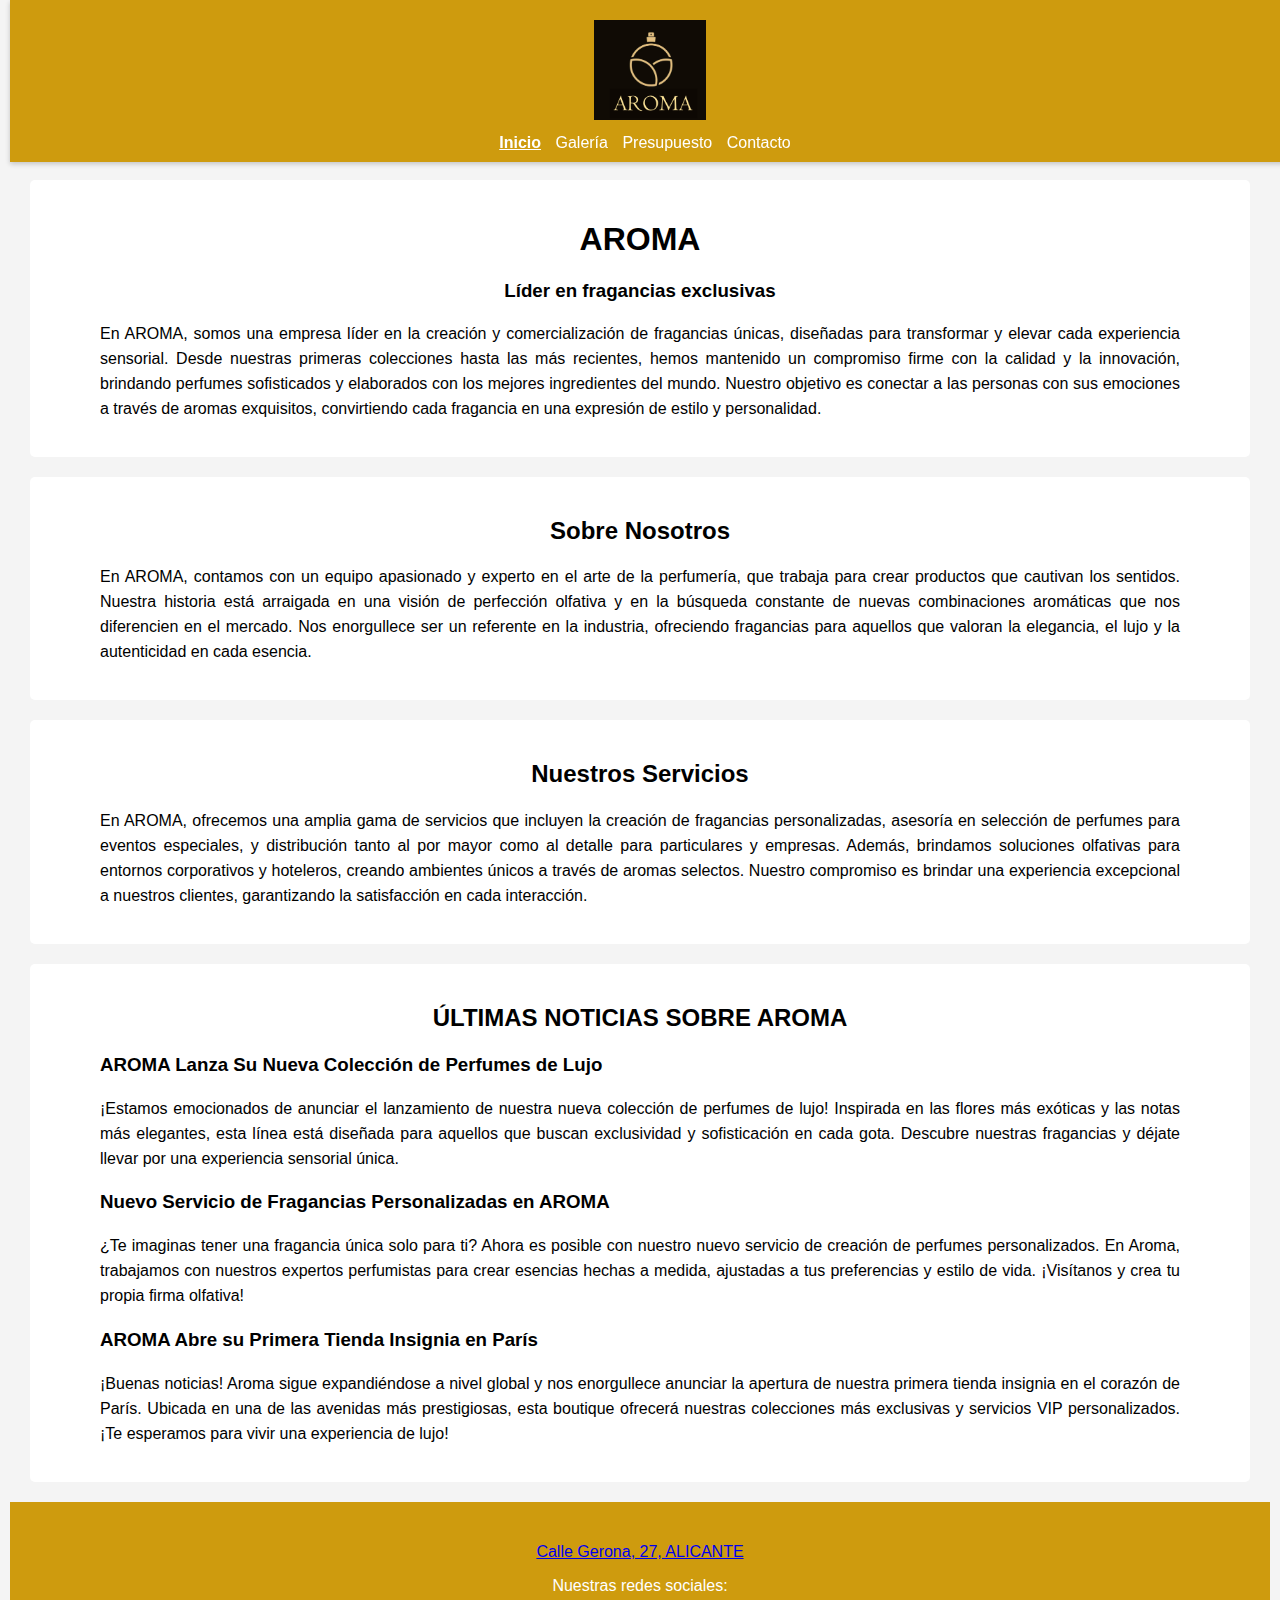
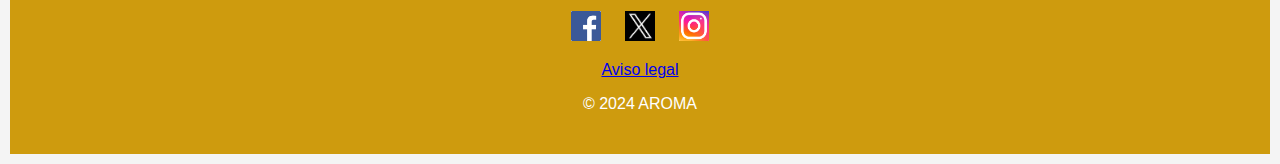
<file: index.html>
<!DOCTYPE html> <!--Dirección web donde encontrar la página: https://merecaballero.github.io/AROMA/-->
<html lang="es"> <!--Se establece que el idioma es español-->
<!--head es la primera parte del html, aquí se indica la información acerca del documento-->
<head>
    <meta charset="UTF-8">
    <meta name="viewport" content="width=device-width, initial-scale=1.0">
    <title>AROMA Pagina principal</title> <!--Nombre que se verá en la barra de navegación-->
    <link rel="stylesheet" href="css/styles.css">
</head>
<!--Body es la segunda parte del html, la parte 'visible' del documento-->
<body>
    <!--Encabezado o header, en este se encuentra el logotipo y la barra de navegación interna de la página-->
    <header>
        <figure class="logo">
            <img src="images/logoMiguel.png" alt="logo" title="AROMA" width="112.5" height="100">
        </figure>
        <nav class="barra-navegacion">
            <ul>
                <li><a href="index.html" class="active">Inicio</a></li>
                <li><a href="views/galeria.html">Galería</a></li>
                <li><a href="views/presupuesto.html">Presupuesto</a></li>
                <li><a href="views/contacto.html">Contacto</a></li>
            </ul>
        </nav>
    </header>
    <!--Dividido por secciones encontramos el cuerpo de la página-->
    <section class="intro">
        <div class="titulo">
            <h1>AROMA</h1>
            <h3>Líder en fragancias exclusivas</h3>
        </div>
        <div class="parrafo">
            <p>
                En AROMA, somos una empresa líder en la creación y comercialización de fragancias únicas, 
                diseñadas para transformar y elevar cada experiencia sensorial. Desde nuestras primeras colecciones 
                hasta las más recientes, hemos mantenido un compromiso firme con la calidad y la innovación, 
                brindando perfumes sofisticados y elaborados con los mejores ingredientes del mundo. Nuestro objetivo 
                es conectar a las personas con sus emociones a través de aromas exquisitos, convirtiendo cada fragancia 
                en una expresión de estilo y personalidad.
            </p>
        </div>
    </section>
    <section class="about">
        <div class="titulo">
            <h2>Sobre Nosotros</h2>
        </div>
        <div class="parrafo">
            <p>
                En AROMA, contamos con un equipo apasionado y experto en el arte de la perfumería, que trabaja para 
                crear productos que cautivan los sentidos. Nuestra historia está arraigada en una visión de perfección 
                olfativa y en la búsqueda constante de nuevas combinaciones aromáticas que nos diferencien en el mercado. 
                Nos enorgullece ser un referente en la industria, ofreciendo fragancias para aquellos que valoran la 
                elegancia, el lujo y la autenticidad en cada esencia.
            </p>
        </div>
    </section>
    <section class="services">
        <div class="titulo">
            <h2>Nuestros Servicios</h2>
        </div>
        <div class="parrafo">
            <p>
                En AROMA, ofrecemos una amplia gama de servicios que incluyen la creación de fragancias personalizadas, 
                asesoría en selección de perfumes para eventos especiales, y distribución tanto al por mayor como al 
                detalle para particulares y empresas. Además, brindamos soluciones olfativas para entornos corporativos 
                y hoteleros, creando ambientes únicos a través de aromas selectos. Nuestro compromiso es brindar una 
                experiencia excepcional a nuestros clientes, garantizando la satisfacción en cada interacción.
            </p>
        </div>
    </section>
    <!--Sección donde se van a añadir las noticias que encontramos en el archivo 'noticias.json'-->
    <section class="news">
        <div class="titulo">
            <h2>ÚLTIMAS NOTICIAS SOBRE AROMA</h2>
        </div>
        <div class="parrafo">
            <div id="noticias"></div>
        </div>
    </section>
    <!--Pie de página o footer, aquí se va a visualizar de una manera diferenciada (mediante CSS) la ubicación
    los enlaces a las redes sociales con sus respectivos logos y el enlace a la página de Aviso Legal de la web-->
    <footer>
        <p>
            <a href="https://www.google.es/maps/place/C%2F+Gerona,+27,+03001+Alicante+(Alacant),+Alicante/@38.3441118,-0.4890787,17z/data=!3m1!4b1!4m6!3m5!1s0xd6237b31bd97399:0x63c3b35be096ed2e!8m2!3d38.3441076!4d-0.4865038!16s%2Fg%2F11b8vgprh4?hl=es&entry=ttu&g_ep=EgoyMDI0MDkwNC4wIKXMDSoASAFQAw%3D%3D" target="_blank">Calle Gerona, 27, ALICANTE</a>
        </p>
        <div class="social-media">
            <p>Nuestras redes sociales:</p>
            <a href="https://facebook.com" target="_blank"><img src="images/facebook.png" alt="Facebook" width="30" height="30"></a>
            <a href="https://x.com" target="_blank"><img src="images/x.png" alt="X" width="30" height="30"></a>
            <a href="https://instagram.com" target="_blank"><img src="images/instagram.png" alt="Instagram" width="30" height="30"></a>
        </div>
        <p><a href="views/aviso_legal.html">Aviso legal</a></p>
        <p>&copy; 2024 AROMA</p>
    </footer>
    <!--Conexión con el código JavaScript, encontrado en el documento 'scripts.js'-->
    <script src="js/scripts.js"></script>
</body>
</html>
</file>
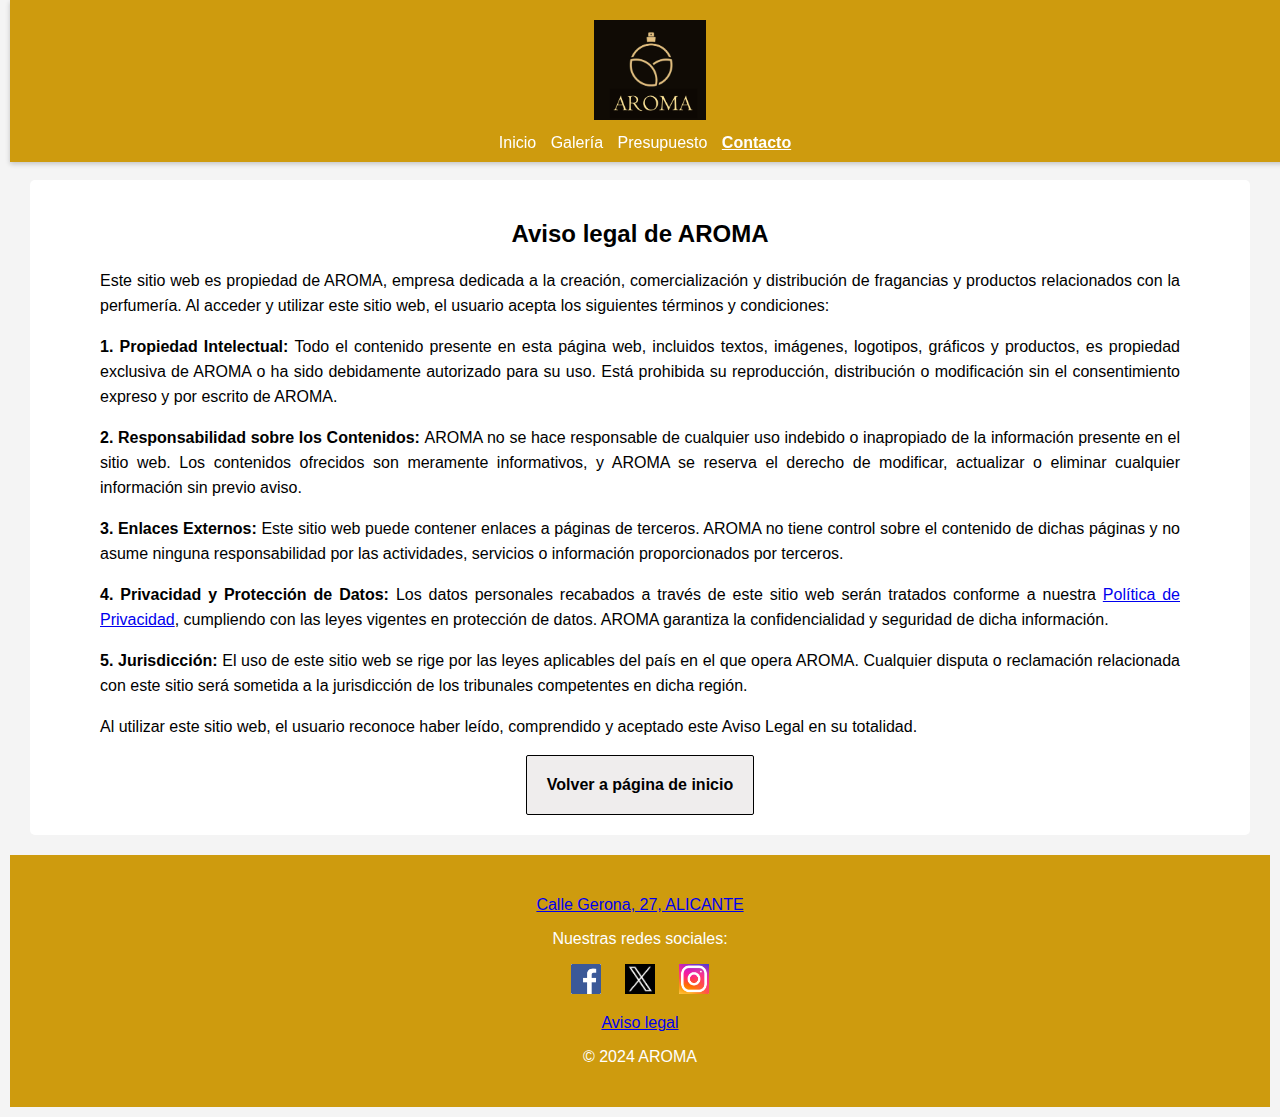
<file: views/aviso_legal.html>
<!DOCTYPE html>
<html lang="es">
<head>
    <meta charset="UTF-8">
    <meta name="viewport" content="width=device-width, initial-scale=1.0">
    <title>AROMA Aviso legal</title>
    <link rel="stylesheet" href="../css/styles.css">
</head>
<body>
    <header>
        <figure class="logo">
            <img src="../images/logoMiguel.png" alt="logo" title="AROMA" width="112.5" height="100">
        </figure>
        <nav class="barra-navegacion">
            <ul>
                <li><a href="../index.html">Inicio</a></li>
                <li><a href="galeria.html">Galería</a></li>
                <li><a href="presupuesto.html">Presupuesto</a></li>
                <li><a href="contacto.html" class="active">Contacto</a></li>
            </ul>
        </nav>
    </header>
    <section>
        <div class="titulo">
            <h2>Aviso legal de AROMA</h2>
        </div>
        <div class="parrafo">
            <p>
                Este sitio web es propiedad de AROMA, empresa dedicada a la creación, comercialización y 
                distribución de fragancias y productos relacionados con la perfumería. Al acceder y utilizar 
                este sitio web, el usuario acepta los siguientes términos y condiciones:
            </p>
            <p>
                <strong>1. Propiedad Intelectual: </strong>Todo el contenido presente en esta página web, incluidos textos, 
                imágenes, logotipos, gráficos y productos, es propiedad exclusiva de AROMA o ha sido debidamente autorizado 
                para su uso. Está prohibida su reproducción, distribución o modificación sin el consentimiento expreso 
                y por escrito de AROMA.
            </p>
            <p>
                <strong>2. Responsabilidad sobre los Contenidos: </strong>AROMA no se hace responsable de cualquier uso 
                indebido o inapropiado de la información presente en el sitio web. Los contenidos ofrecidos son meramente 
                informativos, y AROMA se reserva el derecho de modificar, actualizar o eliminar cualquier información sin 
                previo aviso.
            </p>
            <p>
                <strong>3. Enlaces Externos: </strong>Este sitio web puede contener enlaces a páginas de terceros. AROMA 
                no tiene control sobre el contenido de dichas páginas y no asume ninguna responsabilidad por las 
                actividades, servicios o información proporcionados por terceros.
            </p>
            <p>
                <strong>4. Privacidad y Protección de Datos: </strong>Los datos personales recabados a través de este 
                sitio web serán tratados conforme a nuestra <a href="politica_privacidad.html">Política de Privacidad</a>,
                cumpliendo con las leyes vigentes en protección de datos. AROMA garantiza la confidencialidad y seguridad 
                de dicha información.
            </p>
            <p>
                <strong>5. Jurisdicción: </strong>El uso de este sitio web se rige por las leyes aplicables del país 
                en el que opera AROMA. Cualquier disputa o reclamación relacionada con este sitio será sometida a la 
                jurisdicción de los tribunales competentes en dicha región.
            </p>
            <p>
                Al utilizar este sitio web, el usuario reconoce haber leído, comprendido y aceptado este Aviso Legal 
                en su totalidad.
            </p>
        </div>
        <!--Botón para volver a la página principal-->
        <div class="boton-principal">
            <a href="../index.html" class="button-link">Volver a página de inicio</a>
        </div>
    </section>
    <footer>
        <p>
            <a href="https://www.google.es/maps/place/C%2F+Gerona,+27,+03001+Alicante+(Alacant),+Alicante/@38.3441118,-0.4890787,17z/data=!3m1!4b1!4m6!3m5!1s0xd6237b31bd97399:0x63c3b35be096ed2e!8m2!3d38.3441076!4d-0.4865038!16s%2Fg%2F11b8vgprh4?hl=es&entry=ttu&g_ep=EgoyMDI0MDkwNC4wIKXMDSoASAFQAw%3D%3D" target="_blank">Calle Gerona, 27, ALICANTE</a>
        </p>
        <div class="social-media">
            <p>Nuestras redes sociales:</p>
            <a href="https://facebook.com" target="_blank"><img src="../images/facebook.png" alt="Facebook" width="30" height="30"></a>
            <a href="https://x.com" target="_blank"><img src="../images/x.png" alt="X" width="30" height="30"></a>
            <a href="https://instagram.com" target="_blank"><img src="../images/instagram.png" alt="Instagram" width="30" height="30"></a>
        </div>
        <p><a href="aviso_legal.html">Aviso legal</a></p>
        <p>&copy; 2024 AROMA</p>
    </footer>
    <script src="../js/scripts.js"></script>
</body>
</html>
</file>
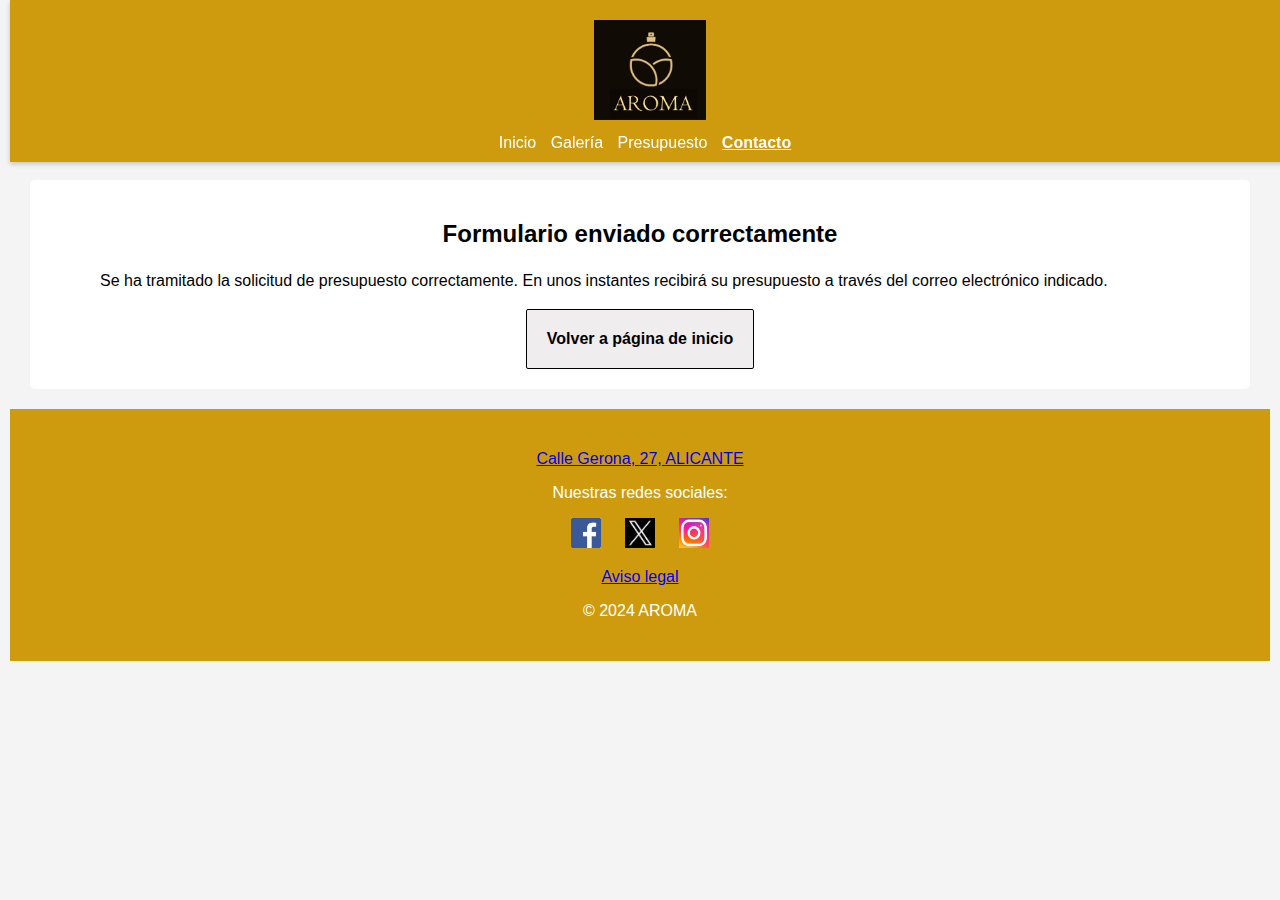
<file: views/formulario_correcto.html>
<!DOCTYPE html>
<html lang="es">
<head>
    <meta charset="UTF-8">
    <meta name="viewport" content="width=device-width, initial-scale=1.0">
    <title>AROMA Formulario Correcto</title>
    <link rel="stylesheet" href="../css/styles.css">
</head>
<body>
    <header>
        <figure class="logo">
            <img src="../images/logoMiguel.png" alt="logo" title="AROMA" width="112.5" height="100">
        </figure>
        <nav class="barra-navegacion">
            <ul>
                <li><a href="../index.html">Inicio</a></li>
                <li><a href="galeria.html">Galería</a></li>
                <li><a href="presupuesto.html">Presupuesto</a></li>
                <li><a href="contacto.html" class="active">Contacto</a></li>
            </ul>
        </nav>
    </header>
    <section>
        <div class="titulo">
            <h2>Formulario enviado correctamente</h2>
        </div>
        <div class="parrafo">
            <p>
                Se ha tramitado la solicitud de presupuesto correctamente. En unos instantes recibirá su presupuesto 
                a través del correo electrónico indicado.
            </p>
        </div>
        <!--Botón para volver a la página principal-->
        <div class="boton-principal">
            <a href="../index.html" class="button-link">Volver a página de inicio</a>
        </div>
    </section>
    <footer>
        <p>
            <a href="https://www.google.es/maps/place/C%2F+Gerona,+27,+03001+Alicante+(Alacant),+Alicante/@38.3441118,-0.4890787,17z/data=!3m1!4b1!4m6!3m5!1s0xd6237b31bd97399:0x63c3b35be096ed2e!8m2!3d38.3441076!4d-0.4865038!16s%2Fg%2F11b8vgprh4?hl=es&entry=ttu&g_ep=EgoyMDI0MDkwNC4wIKXMDSoASAFQAw%3D%3D" target="_blank">Calle Gerona, 27, ALICANTE</a>
        </p>
        <div class="social-media">
            <p>Nuestras redes sociales:</p>
            <a href="https://facebook.com" target="_blank"><img src="../images/facebook.png" alt="Facebook" width="30" height="30"></a>
            <a href="https://x.com" target="_blank"><img src="../images/x.png" alt="X" width="30" height="30"></a>
            <a href="https://instagram.com" target="_blank"><img src="../images/instagram.png" alt="Instagram" width="30" height="30"></a>
        </div>
        <p><a href="aviso_legal.html">Aviso legal</a></p>
        <p>&copy; 2024 AROMA</p>
    </footer>
    <script src="../js/scripts.js"></script>
</body>
</html>
</file>
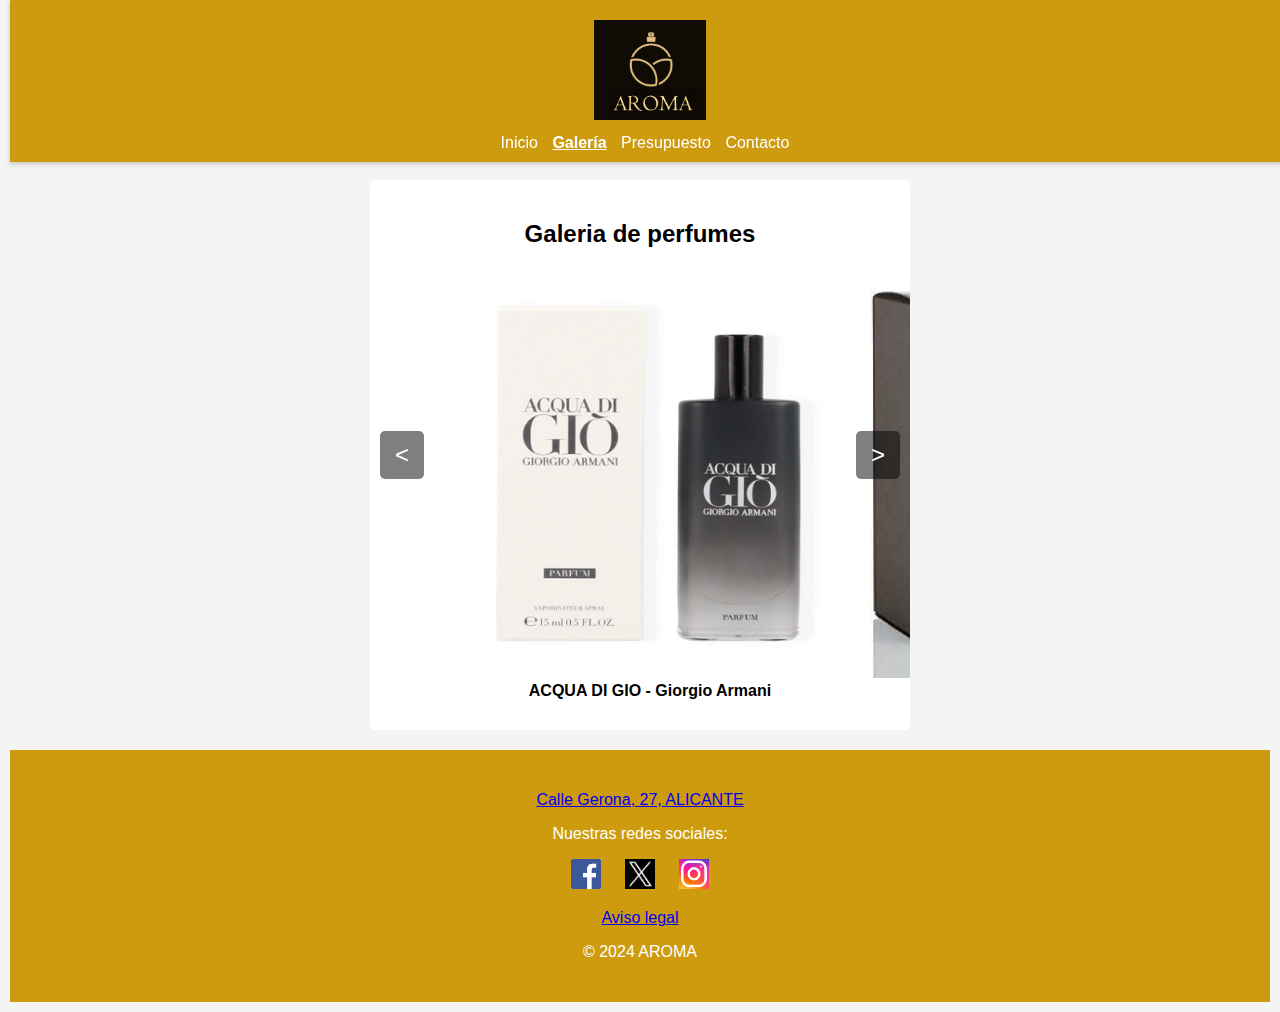
<file: views/galeria.html>
<!DOCTYPE html>
<html lang="es">
<head>
    <meta charset="UTF-8">
    <meta name="viewport" content="width=device-width, initial-scale=1.0">
    <title>AROMA Galería</title>
    <link rel="stylesheet" href="../css/styles.css">
</head>
<body>
    <header>
        <figure class="logo">
            <img src="../images/logoMiguel.png" alt="logo" title="AROMA" width="112.5" height="100">
        </figure>
        <nav class="barra-navegacion">
            <ul>
                <li><a href="../index.html">Inicio</a></li>
                <li><a href="galeria.html" class="active">Galería</a></li>
                <li><a href="presupuesto.html">Presupuesto</a></li>
                <li><a href="contacto.html">Contacto</a></li>
            </ul>
        </nav>
    </header>    
    <!--Galería dinámica-->
    <section id="gallery">
        <!--Contenedor donde se encuentran las fotos-->
        <div class="titulo">
            <h2>Galeria de perfumes</h2>
        </div>
        <div class="gallery-container">
            <figure class="gallery-item">
                <img src="../images/aqua.png" alt="Aqcua di gio" width="400" height="400">
                <figcaption>ACQUA DI GIO - Giorgio Armani</figcaption>
            </figure>
            <figure class="gallery-item">
                <img src="../images/212.jpg" alt="212 MEN" width="400" height="400">
                <figcaption>212 MEN - Carolina Herrera</figcaption>
            </figure>
            <figure class="gallery-item">
                <img src="../images/invictus.jpg" alt="INVICTUS" width="400" height="400">
                <figcaption>INVICTUS - Paco Rabanne</figcaption> 
            </figure>
            <figure class="gallery-item">
                <img src="../images/sauvage.jpg" alt="SAUVAGE" width="400" height="400">
                <figcaption>SAUVAGE - Dior</figcaption> 
            </figure>
            <figure class="gallery-item">
                <img src="../images/versace.png" alt="VERSACE" width="400" height="400">
                <figcaption>EROS - Versace</figcaption> 
            </figure>
        </div>
        <!--Navegación entre las fotos, se establecen las flechas de movimiento entre las imágenes-->
        <nav class="gallery-navigation">
            <button class="nav-button prev-button"><span>&#60;</span></button>
            <button class="nav-button next-button"><span>&#62;</span></button>
        </nav>
    </section>
    <footer>
        <p>
            <a href="https://www.google.es/maps/place/C%2F+Gerona,+27,+03001+Alicante+(Alacant),+Alicante/@38.3441118,-0.4890787,17z/data=!3m1!4b1!4m6!3m5!1s0xd6237b31bd97399:0x63c3b35be096ed2e!8m2!3d38.3441076!4d-0.4865038!16s%2Fg%2F11b8vgprh4?hl=es&entry=ttu&g_ep=EgoyMDI0MDkwNC4wIKXMDSoASAFQAw%3D%3D" target="_blank">Calle Gerona, 27, ALICANTE</a>
        </p>
        <div class="social-media">
            <p>Nuestras redes sociales:</p>
            <a href="https://facebook.com" target="_blank"><img src="../images/facebook.png" alt="Facebook" width="30" height="30"></a>
            <a href="https://x.com" target="_blank"><img src="../images/x.png" alt="X" width="30" height="30"></a>
            <a href="https://instagram.com" target="_blank"><img src="../images/instagram.png" alt="Instagram" width="30" height="30"></a>
        </div>
        <p><a href="aviso_legal.html">Aviso legal</a></p>
        <p>&copy; 2024 AROMA</p>    
    </footer>
    <script src="../js/scripts.js"></script>
</body>
</html>
</file>
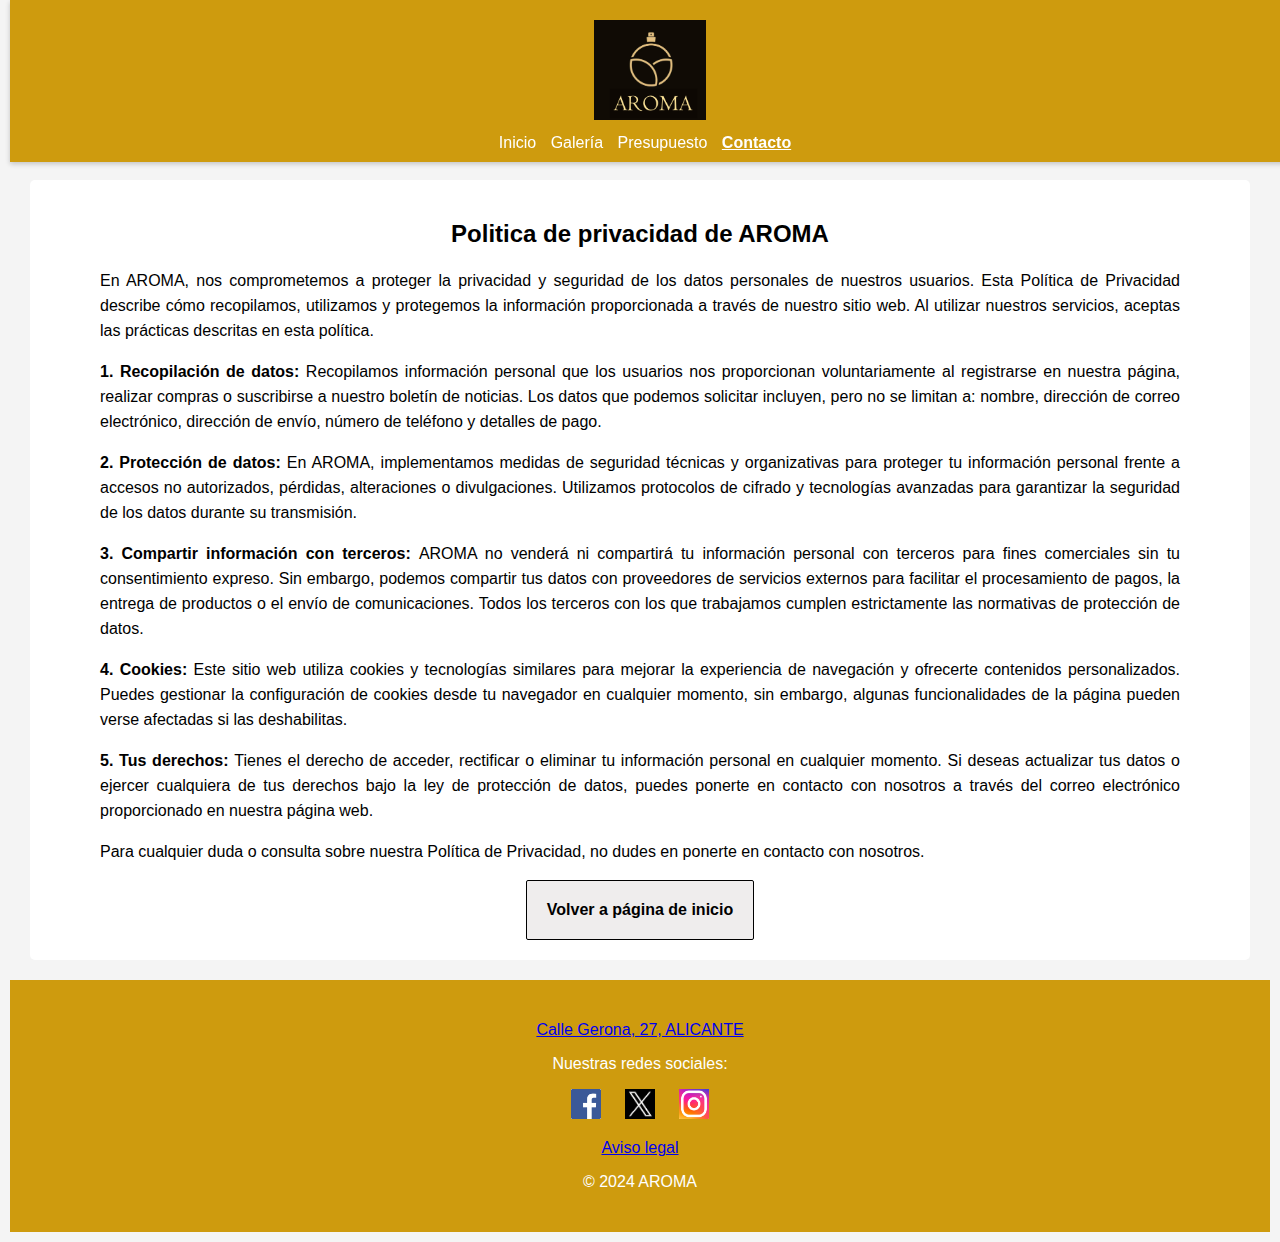
<file: views/politica_privacidad.html>
<!DOCTYPE html>
<html lang="es">
<head>
    <meta charset="UTF-8">
    <meta name="viewport" content="width=device-width, initial-scale=1.0">
    <title>AROMA Politica de privacidad</title>
    <link rel="stylesheet" href="../css/styles.css">
</head>
<body>
    <header>
        <figure class="logo">
            <img src="../images/logoMiguel.png" alt="logo" title="AROMA" width="112.5" height="100">
        </figure>
        <nav class="barra-navegacion">
            <ul>
                <li><a href="../index.html">Inicio</a></li>
                <li><a href="galeria.html">Galería</a></li>
                <li><a href="presupuesto.html">Presupuesto</a></li>
                <li><a href="contacto.html" class="active">Contacto</a></li>
            </ul>
        </nav>
    </header>
    <section>
        <div class="titulo">
            <h2>Politica de privacidad de AROMA</h2>
        </div>
        <div class="parrafo">
            <p>
                En AROMA, nos comprometemos a proteger la privacidad y seguridad de los datos personales de nuestros 
                usuarios. Esta Política de Privacidad describe cómo recopilamos, utilizamos y protegemos la información 
                proporcionada a través de nuestro sitio web. Al utilizar nuestros servicios, aceptas las prácticas 
                descritas en esta política.
            </p>
            <p>
                <strong>1. Recopilación de datos: </strong>Recopilamos información personal que los usuarios nos 
                proporcionan voluntariamente al registrarse en nuestra página, realizar compras o suscribirse a nuestro 
                boletín de noticias. Los datos que podemos solicitar incluyen, pero no se limitan a: nombre, dirección 
                de correo electrónico, dirección de envío, número de teléfono y detalles de pago.
            </p>
            <p>
                <strong>2. Protección de datos: </strong>En AROMA, implementamos medidas de seguridad técnicas y 
                organizativas para proteger tu información personal frente a accesos no autorizados, pérdidas, 
                alteraciones o divulgaciones. Utilizamos protocolos de cifrado y tecnologías avanzadas para garantizar 
                la seguridad de los datos durante su transmisión.
            </p>
            <p>
                <strong>3. Compartir información con terceros: </strong>AROMA no venderá ni compartirá tu información 
                personal con terceros para fines comerciales sin tu consentimiento expreso. Sin embargo, podemos compartir 
                tus datos con proveedores de servicios externos para facilitar el procesamiento de pagos, la entrega de 
                productos o el envío de comunicaciones. Todos los terceros con los que trabajamos cumplen estrictamente 
                las normativas de protección de datos.
            </p>
            <p>
                <strong>4. Cookies: </strong>Este sitio web utiliza cookies y tecnologías similares para mejorar la 
                experiencia de navegación y ofrecerte contenidos personalizados. Puedes gestionar la configuración de 
                cookies desde tu navegador en cualquier momento, sin embargo, algunas funcionalidades de la página pueden 
                verse afectadas si las deshabilitas.
            </p>
            <p>
                <strong>5. Tus derechos: </strong>Tienes el derecho de acceder, rectificar o eliminar tu información 
                personal en cualquier momento. Si deseas actualizar tus datos o ejercer cualquiera de tus derechos bajo 
                la ley de protección de datos, puedes ponerte en contacto con nosotros a través del correo electrónico 
                proporcionado en nuestra página web.
            </p>
            <p>
                Para cualquier duda o consulta sobre nuestra Política de Privacidad, no dudes en ponerte en contacto 
                con nosotros.
            </p>
        </div>
        <!--Botón para volver a la página principal-->
        <div class="boton-principal">
            <a href="../index.html" class="button-link">Volver a página de inicio</a>
        </div>
    </section>
    <footer>
        <p>
            <a href="https://www.google.es/maps/place/C%2F+Gerona,+27,+03001+Alicante+(Alacant),+Alicante/@38.3441118,-0.4890787,17z/data=!3m1!4b1!4m6!3m5!1s0xd6237b31bd97399:0x63c3b35be096ed2e!8m2!3d38.3441076!4d-0.4865038!16s%2Fg%2F11b8vgprh4?hl=es&entry=ttu&g_ep=EgoyMDI0MDkwNC4wIKXMDSoASAFQAw%3D%3D" target="_blank">Calle Gerona, 27, ALICANTE</a>
        </p>
        <div class="social-media">
            <p>Nuestras redes sociales:</p>
            <a href="https://facebook.com" target="_blank"><img src="../images/facebook.png" alt="Facebook" width="30" height="30"></a>
            <a href="https://x.com" target="_blank"><img src="../images/x.png" alt="X" width="30" height="30"></a>
            <a href="https://instagram.com" target="_blank"><img src="../images/instagram.png" alt="Instagram" width="30" height="30"></a>
        </div>
        <p><a href="aviso_legal.html">Aviso legal</a></p>
        <p>&copy; 2024 AROMA</p>
    </footer>
    <script src="../js/scripts.js"></script>
</body>
</html>
</file>
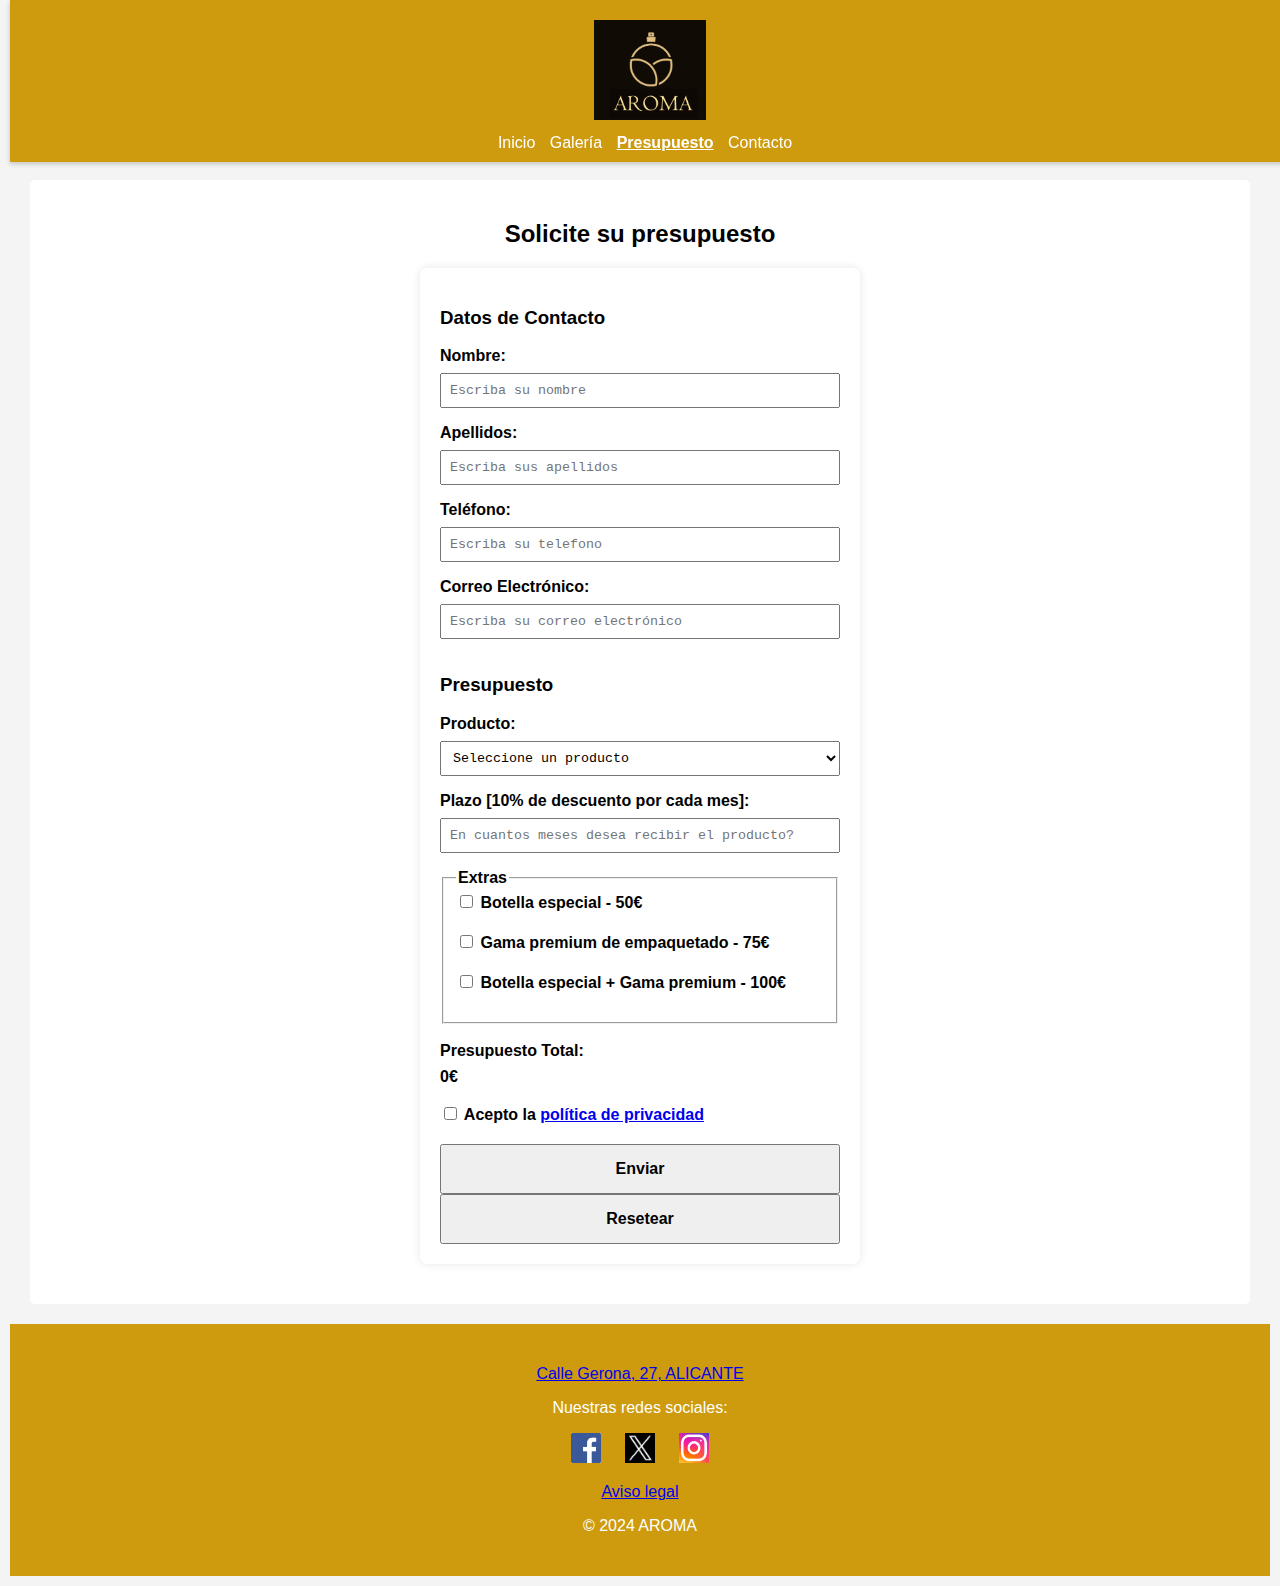
<file: views/presupuesto.html>
<!DOCTYPE html>
<html lang="es">
<head>
    <meta charset="UTF-8">
    <meta name="viewport" content="width=device-width, initial-scale=1.0">
    <title>AROMA Presupuesto</title>
    <link rel="stylesheet" href="../css/styles.css">
</head>
<body>
    <header>
        <figure class="logo">
            <img src="../images/logoMiguel.png" alt="logo" title="AROMA" width="112.5" height="100">
        </figure>
        <nav class="barra-navegacion">
            <ul>
                <li><a href="../index.html">Inicio</a></li>
                <li><a href="galeria.html">Galería</a></li>
                <li><a href="presupuesto.html" class="active">Presupuesto</a></li>
                <li><a href="contacto.html">Contacto</a></li>
            </ul>
        </nav>
    </header>
    <!--Formulario del presupuesto-->
    <section class="budget">
        <h2 class="titulo">Solicite su presupuesto</h2>
        <form id="presupuestoForm" action="formulario_correcto.html">
            <!--Primera parte del formulario - Datos de contacto-->
            <div class="contact-info">
                <h3>Datos de Contacto</h3>
                <label for="nombre">Nombre:</label>
                <input type="text" id="nombre" name="nombre" maxlength="15" placeholder="Escriba su nombre" required>
                
                <label for="apellidos">Apellidos:</label>
                <input type="text" id="apellidos" name="apellidos" maxlength="40" placeholder="Escriba sus apellidos" required>
                
                <label for="telefono">Teléfono:</label>
                <input type="text" id="telefono" name="telefono" maxlength="9" placeholder="Escriba su telefono" required>
                
                <label for="email">Correo Electrónico:</label>
                <input type="email" id="email" name="email" placeholder="Escriba su correo electrónico" required>
            </div>
            <!--Segunda parte del formulario - Datos del pedido-->
            <div class="budget-info">
                <h3>Presupuesto</h3>
                <!--Select para la elección del producto-->
                <label for="producto">Producto:</label>
                <select id="producto" name="producto">
                    <option value="no-select">Seleccione un producto</option>
                    <option value="producto1">Aqua di Gio - 230€</option>
                    <option value="producto2">212 MEN - 200€</option>
                    <option value="producto3">Invictus - 300€</option>
                    <option value="producto4">Sauvage - 150€</option>
                    <option value="producto5">Eros - 270€</option>
                </select>
                <!--Input para añadir el plazo en el que se desea recibir el producto-->
                <label for="plazo">Plazo [10% de descuento por cada mes]:</label>
                <input type="number" id="plazo" name="plazo" placeholder="En cuantos meses desea recibir el producto?" required>
                <!--Elección de extras-->
                <fieldset>
                    <legend><strong>Extras</strong></legend>
                    <label><input type="checkbox" name="extra" value="50"> Botella especial - 50€</label>
                    <label><input type="checkbox" name="extra" value="75"> Gama premium de empaquetado - 75€</label>
                    <label><input type="checkbox" name="extra" value="100"> Botella especial + Gama premium - 100€</label>
                </fieldset>
                <br>
                <!--Visualización del total-->
                <div class="total">
                    <label>Presupuesto Total:</label>
                    <span id="total">0€</span>
                </div>
            </div>
            <br>
            <!--Casilla para marcar la aceptación de los términos y condiciones-->
            <div class="terms">
                <label><input type="checkbox" id="condiciones" name="condiciones" required> 
                    Acepto la <a href="politica_privacidad.html">política de privacidad</a>
                </label>
            </div>
            <!--Botones para enviar o resetear el formulario-->
            <div class="actions">
                <button type="submit">Enviar</button>
                <button type="reset">Resetear</button>
            </div>
        </form>
    </section>
    <footer>
        <p>
            <a href="https://www.google.es/maps/place/C%2F+Gerona,+27,+03001+Alicante+(Alacant),+Alicante/@38.3441118,-0.4890787,17z/data=!3m1!4b1!4m6!3m5!1s0xd6237b31bd97399:0x63c3b35be096ed2e!8m2!3d38.3441076!4d-0.4865038!16s%2Fg%2F11b8vgprh4?hl=es&entry=ttu&g_ep=EgoyMDI0MDkwNC4wIKXMDSoASAFQAw%3D%3D" target="_blank">Calle Gerona, 27, ALICANTE</a>
        </p>
        <div class="social-media">
            <p>Nuestras redes sociales:</p>
            <a href="https://facebook.com" target="_blank"><img src="../images/facebook.png" alt="Facebook" width="30" height="30"></a>
            <a href="https://x.com" target="_blank"><img src="../images/x.png" alt="X" width="30" height="30"></a>
            <a href="https://instagram.com" target="_blank"><img src="../images/instagram.png" alt="Instagram" width="30" height="30"></a>
        </div>
        <p><a href="aviso_legal.html">Aviso legal</a></p>
        <p>&copy; 2024 AROMA</p>       
    </footer>
    <script src="../js/scripts.js"></script>
</body>
</html>
</file>
<file: css/styles.css>
/*Hoja de estilo CSS del proyecto*/
/*Se establecen las caracteristicas generales que tendrá el cuerpo de nuestra página*/
body { 
    font-family: Arial, sans-serif;
    margin: 10px;
    padding: 0;
    background-color: #f4f4f4;
    padding-top: 150px;
}

/*---------------------------------------------------------ENCABEZADO-----------------------------------------------------*/
/*Se establecen las caracteristicas del encabezado*/
header {
    width:100%;
    top:0;
    position:fixed;
    background-color: #ce9b0e;
    color: white;
    padding: 10px 0;
    text-align: center;
    box-shadow: 0 2px 5px rgba(0, 0, 0, 0.2);
    z-index: 1000;
}

/*Se establecen las caracteristicas del logo (objetos tipo imagen pertenecientes a la clase 'logo')*/
.logo img{
    height: 100px;
}

/*Se establecen las caracteristicas de la barra de navegación*/
nav ul {
    list-style: none;
    padding: 0;
    margin: 0;
}

nav ul li {
    display: inline;
    margin-right: 10px;
}

nav ul li a {
    color: white;
    text-decoration: none;
}

/*Para indicar en que página nos encontramos dentro de la barra de navegación*/
nav ul li a.active {
    font-weight: bold;
    text-decoration: underline;
}

/*------------------------------------------------------PIE DE PÁGINA-----------------------------------------------------*/
/*Se establecen las caracteristicas generales de los pies de página*/
footer {
    background-color: #ce9b0e;
    color: white;
    text-align: center;
    padding: 25px 0;
    bottom: 0;
    width: 100%;
}

/*Se establecen las características de las imagenes que encontramos en el pie de página (logos de redes sociales)*/
.social-media img{
    height: 30px;
    margin: 0 10px;
}

/*------------------------------------------------------GENERAL-----------------------------------------------------------*/
/*Para que cada sección aparezca diferenciada en la página*/
section {
    padding: 20px 70px;
    margin: 20px;
    background-color: white;
    border-radius: 5px;
}

/*Características para las clases 'titulo'*/
.titulo{
    text-align: center;
}

/*Características para las clases 'parrafo'*/
.parrafo{
    text-align: justify;
    line-height: 25px;
}

/*--------------------------------------------------------FORMULARIOS-----------------------------------------------------*/
/*Se establecen las características generales de un formulario*/
form { 
    max-width: 400px;
    margin: 20px auto;
    background-color: #fff;
    padding: 20px;
    border-radius: 8px;
    box-shadow: 0 0 10px rgba(0, 0, 0, 0.1);
}

label { 
    display: block;
    font-weight: bold;
    margin-bottom: 8px;
}

input, 
textarea, 
select {
    width: 100%;
    padding: 8px;
    margin-bottom: 16px;
    box-sizing: border-box;
    font-family:'Courier New', Courier, monospace;
}

/*Para poder visualizar el texto y el checkbox en la misma linea*/
label[for="politica_privacidad"]{ 
    display: inline;
}

input[type="checkbox"]{
    width:13px;
}

/*Se establece la estetica de los botones que encontraremos en el formulario*/
.actions button{
    width:400px;
    height:50px;
    font-size: medium;
    font-weight: bold;
}

/*Para visualizar en negrita el precio total que se marca en el formulario*/
.total {
    font-weight: bold;
}

/*----------------------------------------------BOTÓN DE VOLVER AL INICIO-------------------------------------------------*/
.boton-principal{
    text-align: center;
}

.boton-principal button{
    width:400px;
    height:50px;
    font-size: medium;
    font-weight: bold;
}

/*-----------------------------------------------------GALERIA DINÁMICA---------------------------------------------------*/
figure {
    margin: 10px;
}

figcaption{
    text-align: center;
    font-family:Verdana, Geneva, Tahoma, sans-serif;
    font-weight: 600;
}

#gallery {
    max-width: 400px;
    margin: 20px auto; /* Centrar horizontalmente */
    overflow: hidden;
    position: relative; /* Para posicionar flechas de navegación */
    display:block;
    z-index: 1;
}

.gallery-container {
    display: flex;
    transition: transform 0.5s ease-in-out;
    width: 100%; /* Ajustar el ancho de la galería para evitar desplazamientos extra */
}

.gallery-item {
    flex-shrink: 0;
    width: 100%; /* Cada imagen ocupará todo el ancho del contenedor */
    box-sizing: border-box;
}

.gallery-item img {
    width: 100%; /* Ajustar la imagen al ancho del contenedor */
    height: 400px; /* Mantener altura constante */
    object-fit: cover; /* Asegurar que la imagen se ajuste al contenedor sin deformarse */
}

/* Navegación de la galería */
.gallery-navigation {
    position: absolute;
    top: 0;
    left: 0;
    right: 0;
    bottom: 0;
    display: flex;
    justify-content: space-between;
    align-items: center;
    pointer-events: none; /* Permitir la interacción solo en los botones */
}

.nav-button {
    background-color: rgba(0, 0, 0, 0.5);
    color: white;
    border: none;
    padding: 10px 15px;
    cursor: pointer;
    border-radius: 5px;
    pointer-events: all; /* Permitir clic en los botones */
    z-index: 1; /* Asegurarse de que estén por encima de las imágenes */
}

.nav-button.prev-button {
    margin-left: 10px; /* Separar un poco del borde izquierdo */
}

.nav-button.next-button {
    margin-right: 10px; /* Separar un poco del borde derecho */
}

.nav-button > span {
    font-size: 24px;
}

.nav-button:hover {
    background-color: rgba(0, 95, 95, 0.8);
}

/*-------------------------------------------PÁGINA DE CONTACTO (MAPA DINÁMICO)-------------------------------------------*/
/*Se establecen las medidas de mapa dinámico para una correcta visualización*/
#map {
    height: 400px;
    width: 100%;
    border: 1px solid #ddd;
    margin: 0 auto;
    z-index: 500;
}

.contacto {
    text-align: center;
    font-weight: bold;
}

.boton-inicio{
    text-align: center;
}

.button-link {
    display: inline-block;
    padding: 20px 20px;
    background-color: rgb(239, 237, 237); /* Color de fondo del botón */
    color: black; /* Color del texto */
    text-align: center;
    text-decoration: none; /* Elimina el subrayado del enlace */
    border-radius: 2px; /* Bordes redondeados para el botón */
    border: 1px solid black;
    font-size: 16px;
    font-weight: bold;
}

.button-link:hover {
    background-color: #a5a5a5; /* Cambio de color al pasar el ratón por encima */
}
</file>
